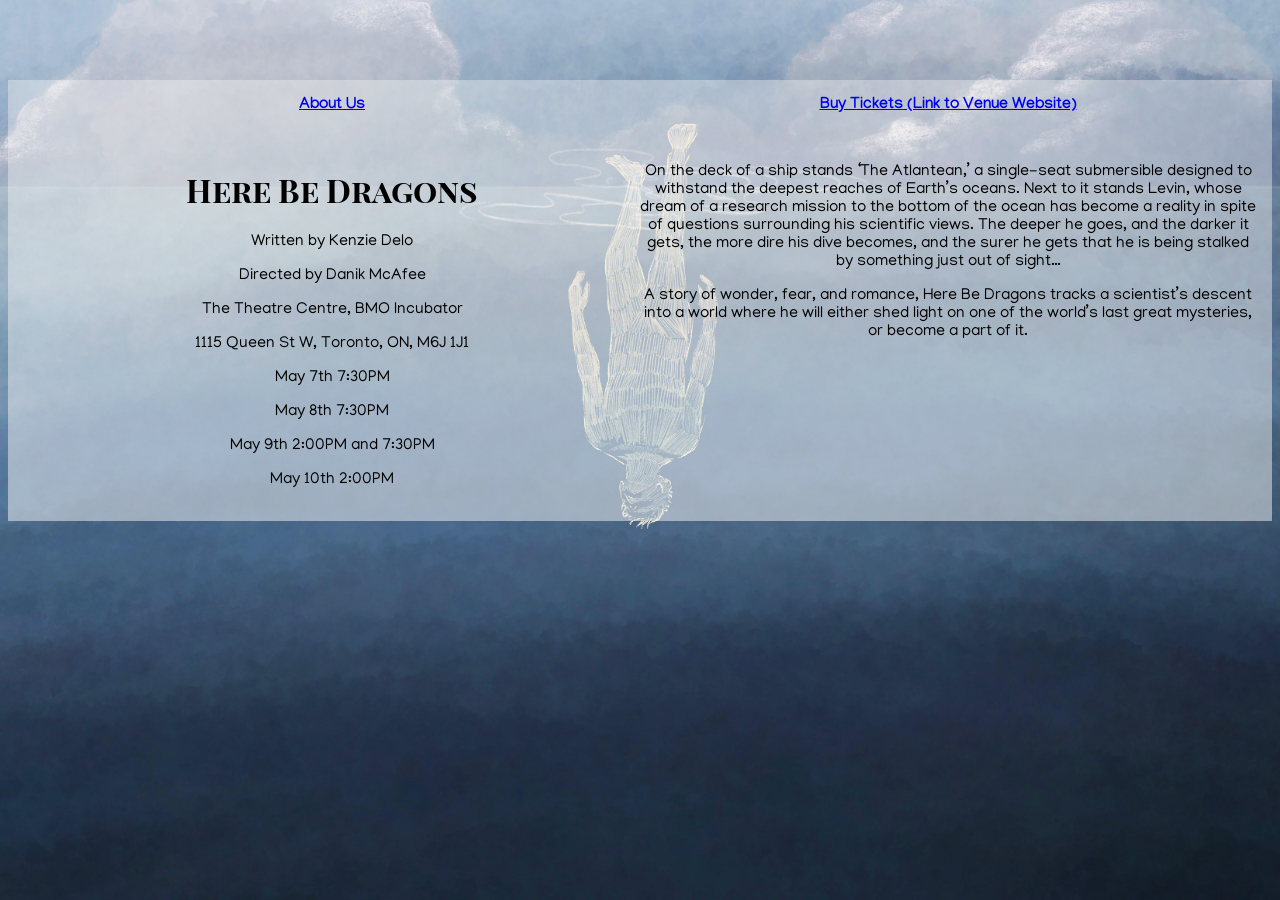
<file: index.html>
<head>
	<title>Here Be Dragons - The Stage Play</title>
	<link rel="stylesheet" href="/css/styles.css">
	<meta name="viewport" content="width=device-width, initial-scale=1.0">

	<link rel="preconnect" href="https://fonts.googleapis.com">
	<link rel="preconnect" href="https://fonts.gstatic.com" crossorigin>
	<link href="https://fonts.googleapis.com/css2?family=Manjari:wght@100;400;700&family=Playfair+Display+SC:wght@700&display=swap" rel="stylesheet">
</head>

<body>
	<div class="mainContent">
		<div class="row">
			<span class="column">
				<span class="contentPane">
					<a href="/about.html">About Us</a><br />
				</span>
			</span>
			<span class="column">
				<span class="contentPane">
					<a href="https://theatrecentre.org/event/here-be-dragons/">Buy Tickets (Link to Venue Website)</a>
				</span>
			</span>
		</div>
		<div class="row">
			<span class="column">
				<span class="contentPane">
					<h1>Here Be Dragons</h1>
					<p>Written by Kenzie Delo</p>
					<p>Directed by Danik McAfee</p>
					<p>The Theatre Centre, BMO Incubator</p>
					<p>1115 Queen St W, Toronto, ON, M6J 1J1</p>
					<p>May 7th 7:30PM</p>
					<p>May 8th 7:30PM</p>
					<p>May 9th 2:00PM and 7:30PM</p>
					<p>May 10th 2:00PM</p>
				</span>
			</span>
			<span class="column">
				<span class="contentPane">
					<p>On the deck of a ship stands ‘The Atlantean,’ a single-seat submersible designed to withstand the deepest reaches of Earth’s oceans. Next to it stands Levin, whose dream of a research mission to the bottom of the ocean has become a reality in spite of questions surrounding his scientific views. The deeper he goes, and the darker it gets, the more dire his dive becomes, and the surer he gets that he is being stalked by something just out of sight…</p>
					<p>A story of wonder, fear, and romance, Here Be Dragons tracks a scientist’s descent into a world where he will either shed light on one of the world’s last great mysteries, or become a part of it.</p>
				</span>
			</span>
		</div>
	</div>
</body>
</file>
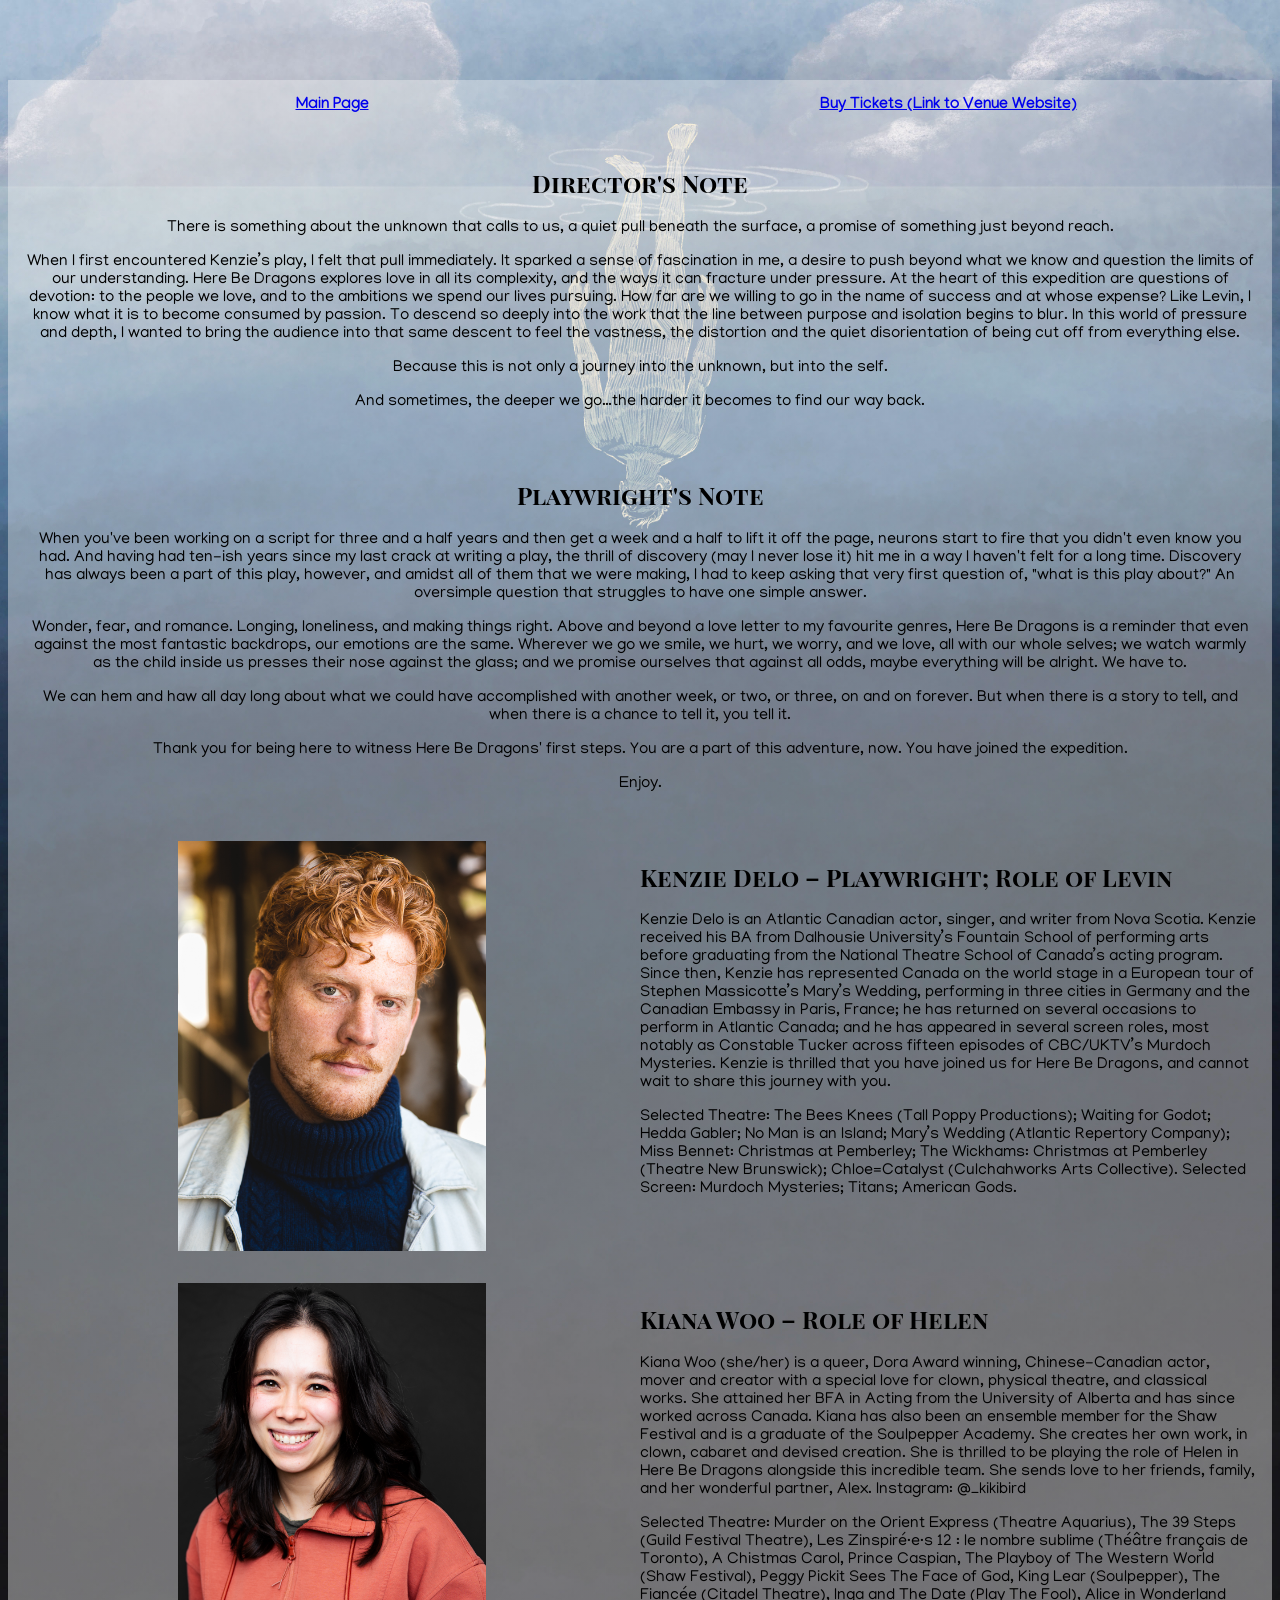
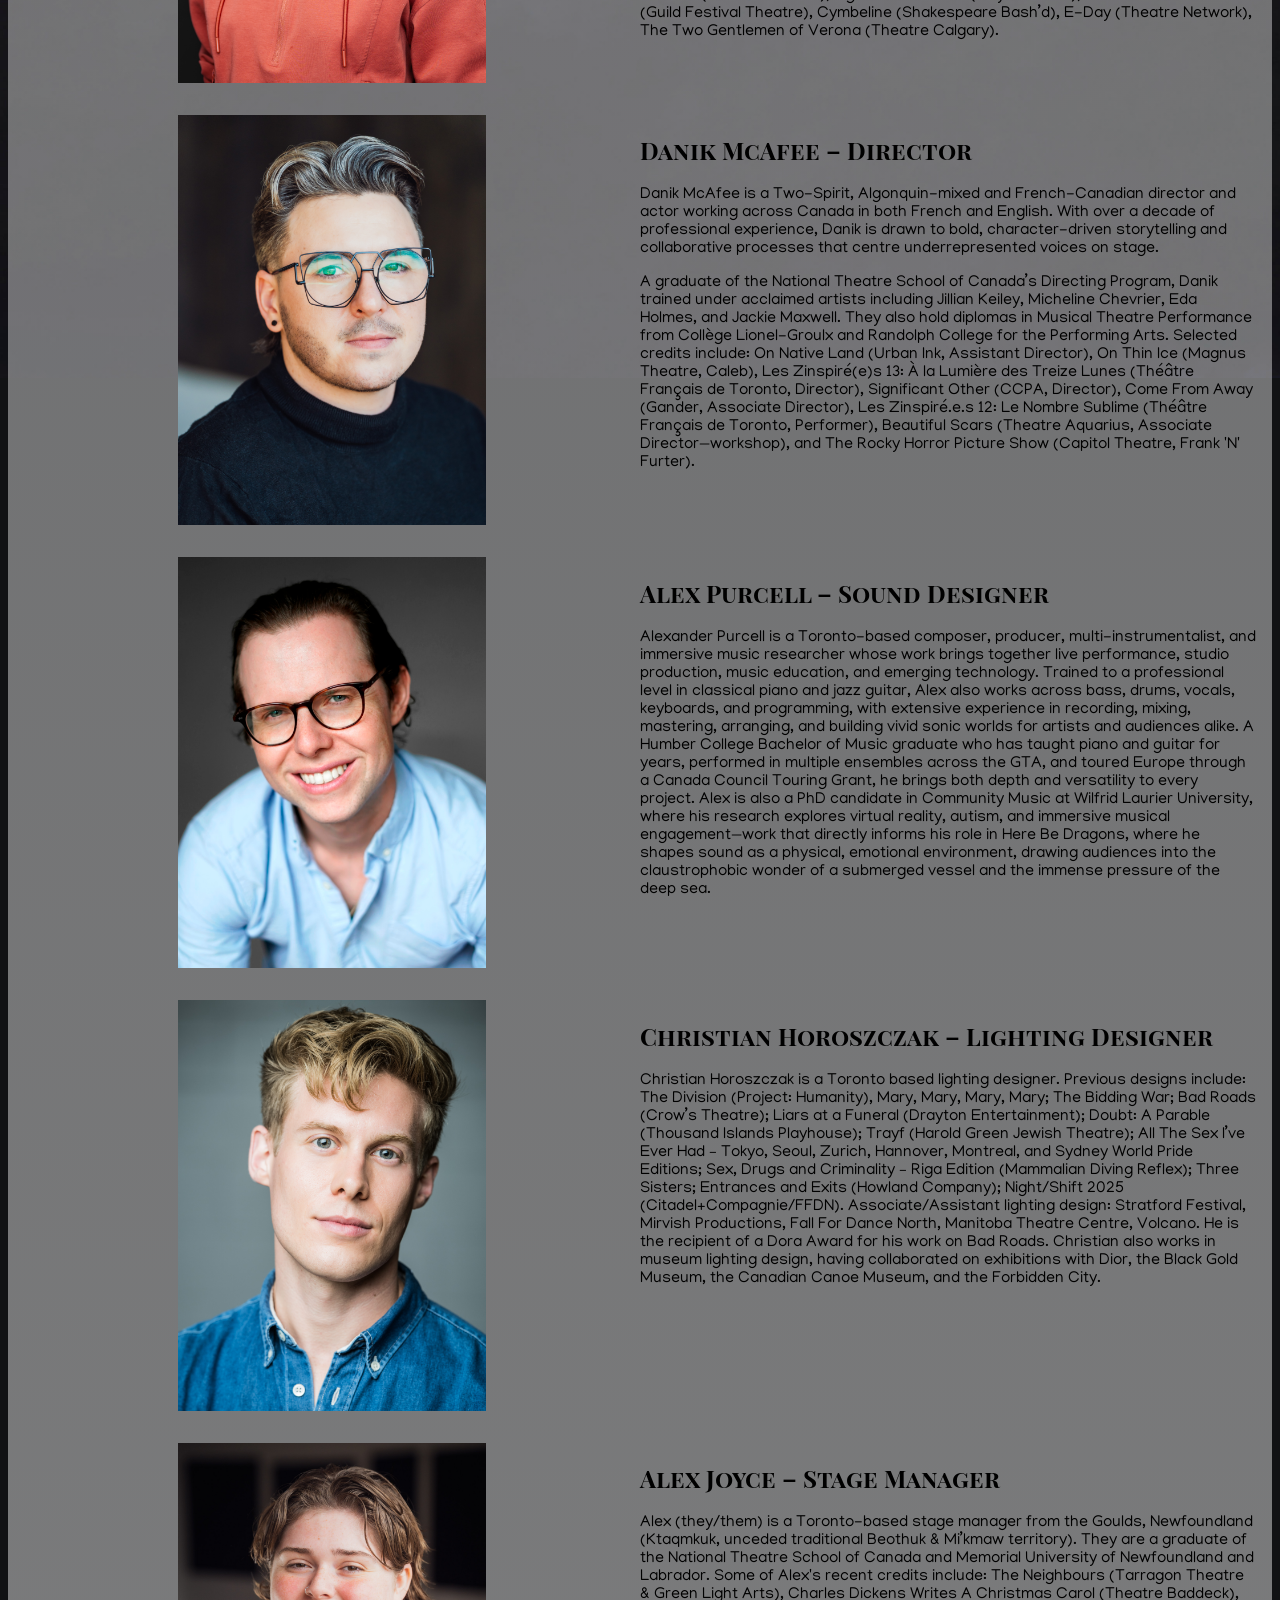
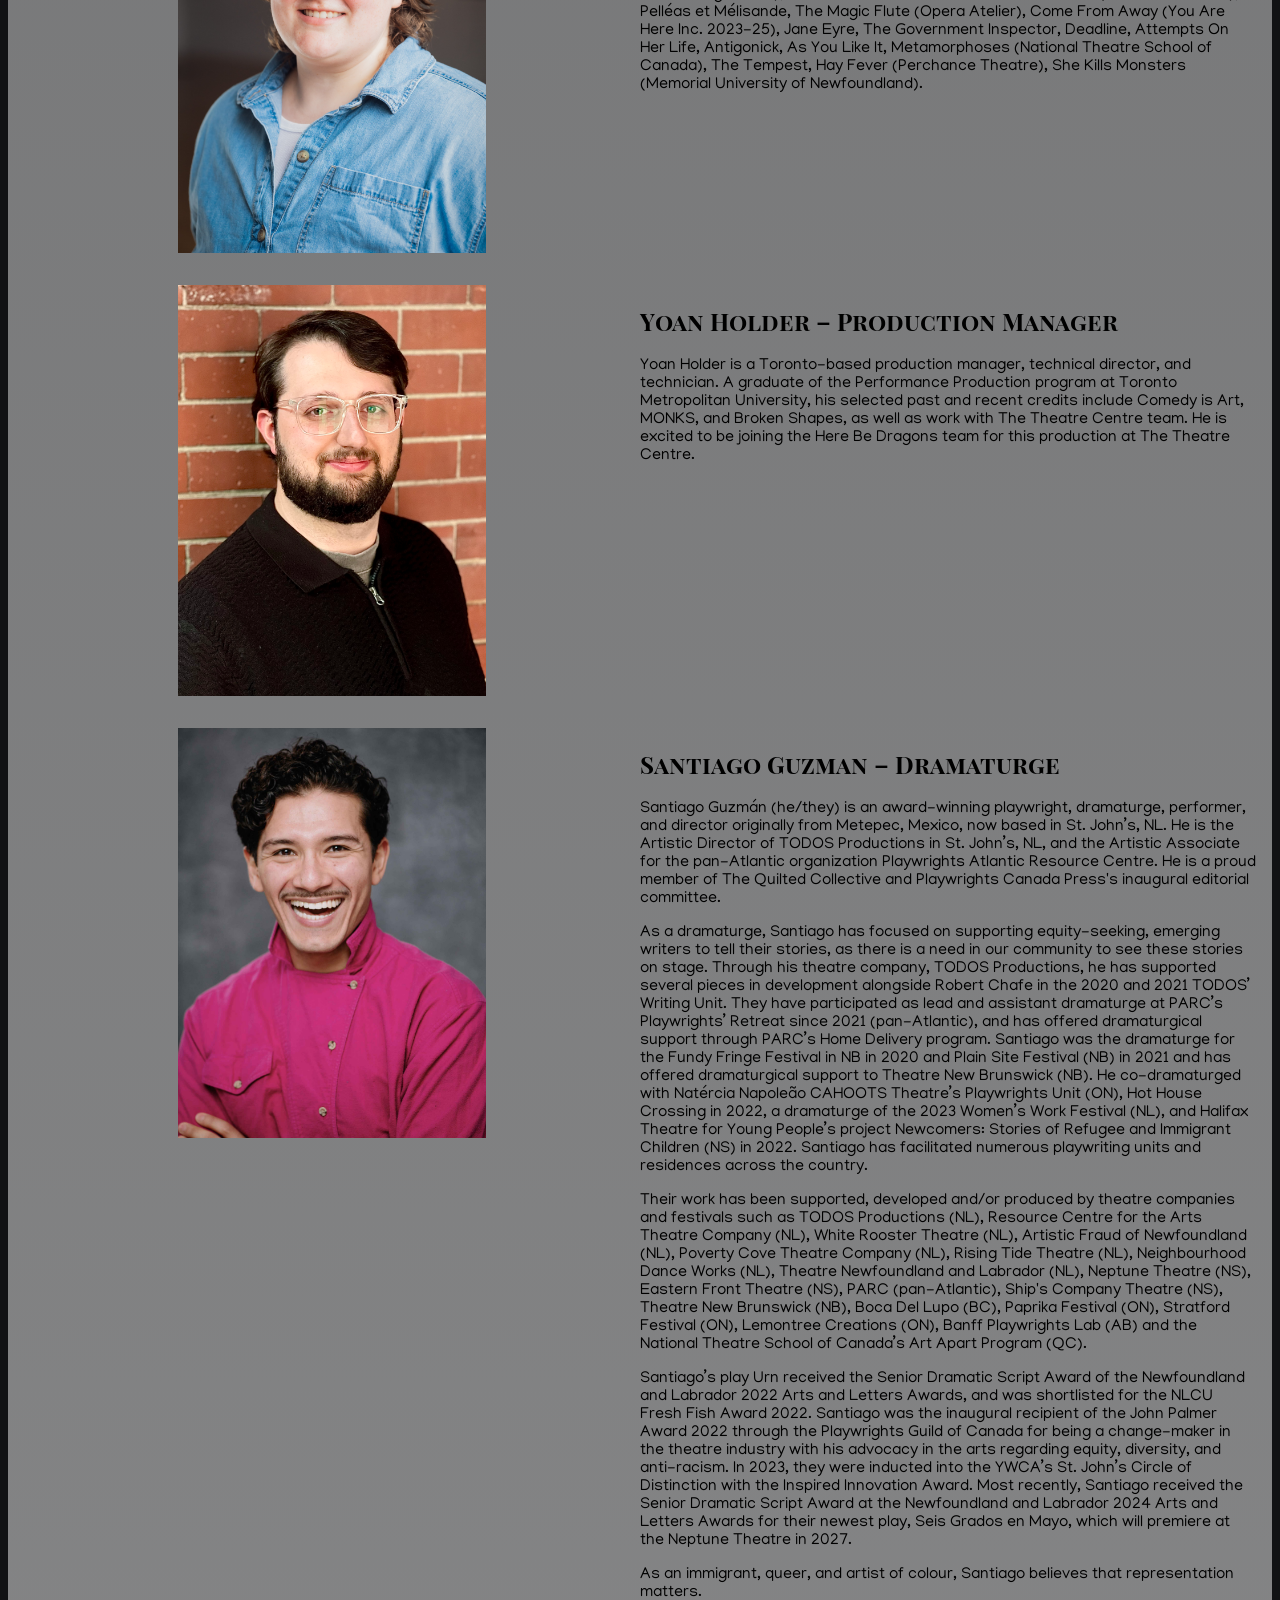
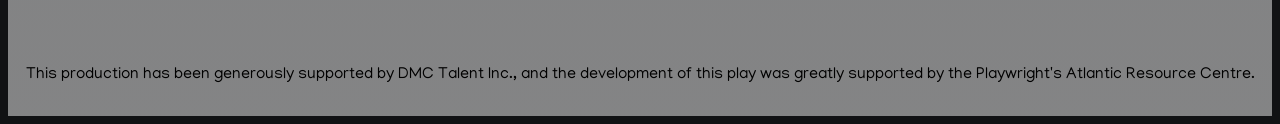
<file: about.html>
<head>
	<title>Here Be Dragons - About Us</title>
	<link rel="stylesheet" href="/css/styles.css">
	<meta name="viewport" content="width=device-width, initial-scale=1.0">
	
	<link rel="preconnect" href="https://fonts.googleapis.com">
	<link rel="preconnect" href="https://fonts.gstatic.com" crossorigin>
	<link href="https://fonts.googleapis.com/css2?family=Manjari:wght@100;400;700&family=Playfair+Display+SC:wght@700&display=swap" rel="stylesheet">
</head>

<body>
	<div class="mainContent">
		<div class="row">
			<span class="column">
				<span class="contentPane">
					<a href="/index.html">Main Page</a><br />
				</span>
			</span>
			<span class="column">
				<span class="contentPane">
					<a href="https://theatrecentre.org/event/here-be-dragons/">Buy Tickets (Link to Venue Website)</a>
				</span>
			</span>
		</div>
		<div class="row">
			<span class="column">
				<h2>Director's Note</h2>
				<p>There is something about the unknown that calls to us, a quiet pull beneath the surface, a promise of something just beyond reach.</p>

				<p>When I first encountered Kenzie’s play, I felt that pull immediately. It sparked a sense of fascination in me, a desire to push beyond what we know and question the limits of our understanding. Here Be Dragons explores love in all its complexity, and the ways it can fracture under pressure. At the heart of this expedition are questions of devotion: to the people we love, and to the ambitions we spend our lives pursuing. How far are we willing to go in the name of success and at whose expense? Like Levin, I know what it is to become consumed by passion. To descend so deeply into the work that the line between purpose and isolation begins to blur. In this world of pressure and depth, I wanted to bring the audience into that same descent to feel the vastness, the distortion and the quiet disorientation of being cut off from everything else.</p>

				<p>Because this is not only a journey into the unknown, but into the self.</p>

				<p>And sometimes, the deeper we go…the harder it becomes to find our way back.</p>
			</span>
		</div>
		<div class="row">
			<span class="column">
				<h2>Playwright's Note</h2>
				<p>When you've been working on a script for three and a half years and then get a week and a half to lift it off the page, neurons start to fire that you didn't even know you had. And having had ten-ish years since my last crack at writing a play, the thrill of discovery (may I never lose it) hit me in a way I haven't felt for a long time. Discovery has always been a part of this play, however, and amidst all of them that we were making, I had to keep asking that very first question of, "what is this play about?" An oversimple question that struggles to have one simple answer.</p>

				<p>Wonder, fear, and romance. Longing, loneliness, and making things right. Above and beyond a love letter to my favourite genres, Here Be Dragons is a reminder that even against the most fantastic backdrops, our emotions are the same. Wherever we go we smile, we hurt, we worry, and we love, all with our whole selves; we watch warmly as the child inside us presses their nose against the glass; and we promise ourselves that against all odds, maybe everything will be alright. We have to.</p>

				<p>We can hem and haw all day long about what we could have accomplished with another week, or two, or three, on and on forever. But when there is a story to tell, and when there is a chance to tell it, you tell it.</p>

				<p>Thank you for being here to witness Here Be Dragons' first steps. You are a part of this adventure, now. You have joined the expedition.</p>

				<p>Enjoy.</p>
			</span>
		</div>
		<div class="row">
			<span class="column"><img class="headshot" src="images/Delo_Kenzie-Headshot.png" /></span>
			<span class="column bio">
				<h2>Kenzie Delo – Playwright; Role of Levin</h2>
				<p>Kenzie Delo is an Atlantic Canadian actor, singer, and writer from Nova Scotia. Kenzie received his BA from Dalhousie University’s Fountain School of performing arts before graduating from the National Theatre School of Canada’s acting program. Since then, Kenzie has represented Canada on the world stage in a European tour of Stephen Massicotte’s Mary’s Wedding, performing in three cities in Germany and the Canadian Embassy in Paris, France; he has returned on several occasions to perform in Atlantic Canada; and he has appeared in several screen roles, most notably as Constable Tucker across fifteen episodes of CBC/UKTV’s Murdoch Mysteries. Kenzie is thrilled that you have joined us for Here Be Dragons, and cannot wait to share this journey with you.</p>

				<p>Selected Theatre: The Bees Knees (Tall Poppy Productions); Waiting for Godot; Hedda Gabler; No Man is an Island; Mary’s Wedding (Atlantic Repertory Company); Miss Bennet: Christmas at Pemberley; The Wickhams: Christmas at Pemberley (Theatre New Brunswick); Chloe=Catalyst (Culchahworks Arts Collective). Selected Screen: Murdoch Mysteries; Titans; American Gods.<p>
			</span>
		</div>
		<div class="row">
			<span class="column"><img class="headshot" src="images/Woo_Kiana-Headshot.png" /></span>
			<span class="column bio">
				<h2>Kiana Woo – Role of Helen</h2>
				<p>Kiana Woo (she/her) is a queer, Dora Award winning, Chinese-Canadian actor, mover and creator with a special love for clown, physical theatre, and classical works. She attained her BFA in Acting from the University of Alberta and has since worked across Canada. Kiana has also been an ensemble member for the Shaw Festival and is a graduate of the Soulpepper Academy. She creates her own work, in clown, cabaret and devised creation. She is thrilled to be playing the role of Helen in Here Be Dragons alongside this incredible team. She sends love to her friends, family, and her wonderful partner, Alex. Instagram: @_kikibird</p>

				<p>Selected Theatre: Murder on the Orient Express (Theatre Aquarius), The 39 Steps (Guild Festival Theatre), Les Zinspiré·e·s 12 : le nombre sublime (Théâtre français de Toronto), A Chistmas Carol, Prince Caspian, The Playboy of The Western World (Shaw Festival), Peggy Pickit Sees The Face of God, King Lear (Soulpepper), The Fiancée (Citadel Theatre), Inga and The Date (Play The Fool), Alice in Wonderland (Guild Festival Theatre), Cymbeline (Shakespeare Bash’d), E-Day (Theatre Network), The Two Gentlemen of Verona (Theatre Calgary).</p>
			</span>
		</div>
		<div class="row">
			<span class="column"><img class="headshot" src="images/McAfee_Danik-Headshot.png" /></span>
			<span class="column bio">
				<h2>Danik McAfee – Director</h2>
				<p>Danik McAfee is a Two-Spirit, Algonquin-mixed and French-Canadian director and actor working across Canada in both French and English. With over a decade of professional experience, Danik is drawn to bold, character-driven storytelling and collaborative processes that centre underrepresented voices on stage.</p>

				<p>A graduate of the National Theatre School of Canada’s Directing Program, Danik trained under acclaimed artists including Jillian Keiley, Micheline Chevrier, Eda Holmes, and Jackie Maxwell. They also hold diplomas in Musical Theatre Performance from Collège Lionel-Groulx and Randolph College for the Performing Arts. Selected credits include: On Native Land (Urban Ink, Assistant Director), On Thin Ice (Magnus Theatre, Caleb), Les Zinspiré(e)s 13: À la Lumière des Treize Lunes (Théâtre Français de Toronto, Director), Significant Other (CCPA, Director), Come From Away (Gander, Associate Director), Les Zinspiré.e.s 12: Le Nombre Sublime (Théâtre Français de Toronto, Performer), Beautiful Scars (Theatre Aquarius, Associate Director—workshop), and The Rocky Horror Picture Show (Capitol Theatre, Frank 'N' Furter).</p>
			</span>
		</div>

		<div class="row">
			<span class="column"><img class="headshot" src="images/Purcell_Alex-Headshot.png" /></span>
			<span class="column bio">
				<h2>Alex Purcell – Sound Designer</h2>
				<p>Alexander Purcell is a Toronto-based composer, producer, multi-instrumentalist, and immersive music researcher whose work brings together live performance, studio production, music education, and emerging technology. Trained to a professional level in classical piano and jazz guitar, Alex also works across bass, drums, vocals, keyboards, and programming, with extensive experience in recording, mixing, mastering, arranging, and building vivid sonic worlds for artists and audiences alike. A Humber College Bachelor of Music graduate who has taught piano and guitar for years, performed in multiple ensembles across the GTA, and toured Europe through a Canada Council Touring Grant, he brings both depth and versatility to every project. Alex is also a PhD candidate in Community Music at Wilfrid Laurier University, where his research explores virtual reality, autism, and immersive musical engagement—work that directly informs his role in Here Be Dragons, where he shapes sound as a physical, emotional environment, drawing audiences into the claustrophobic wonder of a submerged vessel and the immense pressure of the deep sea.</p>
			</span>
		</div>

		<div class="row">
			<span class="column"><img class="headshot" src="images/Horoszczak_Christian-Headshot.png" /></span>
			<span class="column bio">
				<h2>Christian Horoszczak – Lighting Designer</h2>
				<p>Christian Horoszczak is a Toronto based lighting designer. Previous designs include: The Division (Project: Humanity), Mary, Mary, Mary, Mary; The Bidding War; Bad Roads (Crow’s Theatre); Liars at a Funeral (Drayton Entertainment); Doubt: A Parable (Thousand Islands Playhouse); Trayf (Harold Green Jewish Theatre); All The Sex I’ve Ever Had – Tokyo, Seoul, Zurich, Hannover, Montreal, and Sydney World Pride Editions; Sex, Drugs and Criminality – Riga Edition (Mammalian Diving Reflex); Three Sisters; Entrances and Exits (Howland Company); Night/Shift 2025 (Citadel+Compagnie/FFDN). Associate/Assistant lighting design: Stratford Festival, Mirvish Productions, Fall For Dance North, Manitoba Theatre Centre, Volcano. He is the recipient of a Dora Award for his work on Bad Roads. Christian also works in museum lighting design, having collaborated on exhibitions with Dior, the Black Gold Museum, the Canadian Canoe Museum, and the Forbidden City.</p>
			</span>
		</div>
		<div class="row">
			<span class="column"><img class="headshot" src="images/Joyce_Alex-Headshot.png" /></span>
			<span class="column bio">
				<h2>Alex Joyce – Stage Manager</h2>
				<p>Alex (they/them) is a Toronto-based stage manager from the Goulds, Newfoundland (Ktaqmkuk, unceded traditional Beothuk & Mi’kmaw territory). They are a graduate of the National Theatre School of Canada and Memorial University of Newfoundland and Labrador. Some of Alex's recent credits include: The Neighbours (Tarragon Theatre & Green Light Arts), Charles Dickens Writes A Christmas Carol (Theatre Baddeck), Pelléas et Mélisande, The Magic Flute (Opera Atelier), Come From Away (You Are Here Inc. 2023-25), Jane Eyre, The Government Inspector, Deadline, Attempts On Her Life, Antigonick, As You Like It, Metamorphoses (National Theatre School of Canada), The Tempest, Hay Fever (Perchance Theatre), She Kills Monsters (Memorial University of Newfoundland).</p>
			</span>
		</div>

		<div class="row">
			<span class="column"><img class="headshot" src="images/Holder_Yoan-Headshot.png" /></span>
			<span class="column bio">
				<h2>Yoan Holder – Production Manager</h2>
				<p>Yoan Holder is a Toronto-based production manager, technical director, and technician. A graduate of the Performance Production program at Toronto Metropolitan University, his selected past and recent credits include Comedy is Art, MONKS, and Broken Shapes, as well as work with The Theatre Centre team. He is excited to be joining the Here Be Dragons team for this production at The Theatre Centre.</p>
			</span>
		</div>
		<div class="row">
			<span class="column"><img class="headshot" src="images/Guzman_Santiago-Headshot.png" /></span>
			<span class="column bio">
				<h2>Santiago Guzman – Dramaturge</h2>
				<p>Santiago Guzmán (he/they) is an award-winning playwright, dramaturge, performer, and director originally from Metepec, Mexico, now based in St. John’s, NL. He is the Artistic Director of TODOS Productions in St. John’s, NL, and the Artistic Associate for the pan-Atlantic organization Playwrights Atlantic Resource Centre. He is a proud member of The Quilted Collective and Playwrights Canada Press's inaugural editorial committee.</p>

				<p>As a dramaturge, Santiago has focused on supporting equity-seeking, emerging writers to tell their stories, as there is a need in our community to see these stories on stage. Through his theatre company, TODOS Productions, he has supported several pieces in development alongside Robert Chafe in the 2020 and 2021 TODOS’ Writing Unit. They have participated as lead and assistant dramaturge at PARC’s Playwrights’ Retreat since 2021 (pan-Atlantic), and has offered dramaturgical support through PARC’s Home Delivery program. Santiago was the dramaturge for the Fundy Fringe Festival in NB in 2020 and Plain Site Festival (NB) in 2021 and has offered dramaturgical support to Theatre New Brunswick (NB). He co-dramaturged with Natércia Napoleão CAHOOTS Theatre’s Playwrights Unit (ON), Hot House Crossing in 2022, a dramaturge of the 2023 Women’s Work Festival (NL), and Halifax Theatre for Young People’s project Newcomers: Stories of Refugee and Immigrant Children (NS) in 2022. Santiago has facilitated numerous playwriting units and residences across the country.</p>

				<p>Their work has been supported, developed and/or produced by theatre companies and festivals such as TODOS Productions (NL), Resource Centre for the Arts Theatre Company (NL), White Rooster Theatre (NL), Artistic Fraud of Newfoundland (NL), Poverty Cove Theatre Company (NL), Rising Tide Theatre (NL), Neighbourhood Dance Works (NL), Theatre Newfoundland and Labrador (NL), Neptune Theatre (NS), Eastern Front Theatre (NS), PARC (pan-Atlantic), Ship's Company Theatre (NS), Theatre New Brunswick (NB), Boca Del Lupo (BC), Paprika Festival (ON), Stratford Festival (ON), Lemontree Creations (ON), Banff Playwrights Lab (AB) and the National Theatre School of Canada’s Art Apart Program (QC).</p>

				<p>Santiago’s play Urn received the Senior Dramatic Script Award of the Newfoundland and Labrador 2022 Arts and Letters Awards, and was shortlisted for the NLCU Fresh Fish Award 2022. Santiago was the inaugural recipient of the John Palmer Award 2022 through the Playwrights Guild of Canada for being a change-maker in the theatre industry with his advocacy in the arts regarding equity, diversity, and anti-racism. In 2023, they were inducted into the YWCA’s St. John’s Circle of Distinction with the Inspired Innovation Award. Most recently, Santiago received the Senior Dramatic Script Award at the Newfoundland and Labrador 2024 Arts and Letters Awards for their newest play, Seis Grados en Mayo, which will premiere at the Neptune Theatre in 2027.</p>

				<p>As an immigrant, queer, and artist of colour, Santiago believes that representation matters.</p>
			</span>
		</div>
		<div class="row">
			<span class="column">
				<p>This production has been generously supported by DMC Talent Inc., and the development of this play was greatly supported by the Playwright's Atlantic Resource Centre.</p>
			</span>
		</div>
	</div>
</body>
</file>
<file: css/styles.css>
body {
	background-image: url("/images/HereBeDragons-PosterTextless2026.jpg");
	background-size: 100% auto;
	background-repeat: no-repeat;
	background-color: #111214;
}

div.mainContent {
	text-align:center;
	margin-top:5rem;
	/*background-color:#f5f5f560;*/
	background-image:linear-gradient(#f5f5f560, #f5f5f580);
}

.playfair-display-sc-bold {
  font-family: "Playfair Display SC", serif;
  font-weight: 700;
  font-style: normal;
}

.manjari-thin {
  font-family: "Manjari", sans-serif;
  font-weight: 100;
  font-style: normal;
}

.manjari-bold {
  font-family: "Manjari", sans-serif;
  font-weight: 700;
  font-style: normal;
}

.row {
	display:flex;
	padding:1rem;
	flex-wrap:wrap;
}

@media (min-width: 600px) {
	.column {
		flex:50%;
	}	
}

@media (max-width:599px) {
	.column {
		width:100%;
	}
}

h1, h2 {
  font-family: "Playfair Display SC", serif;
  font-weight: 700;
  font-style: normal;
}

h1, h2, p {
	/**color: #D9C9A5;**/
	color:black;
}

p {
	font-family: "Manjari", sans-serif;
  	font-weight: 400;
  	font-style: normal;
}

a {
	font-family: "Manjari", sans-serif;
  	font-weight: 700;
  	font-style: normal;
}

.contentPane {
	/*display:inline-block;
	margin-left:4rem;
	margin-right:4rem;
	width:30%;*/
}

img.headshot {
	width:50%;
	height:auto;
	object-fit:contain;
}

.bio {
	text-align:left;
}
</file>
